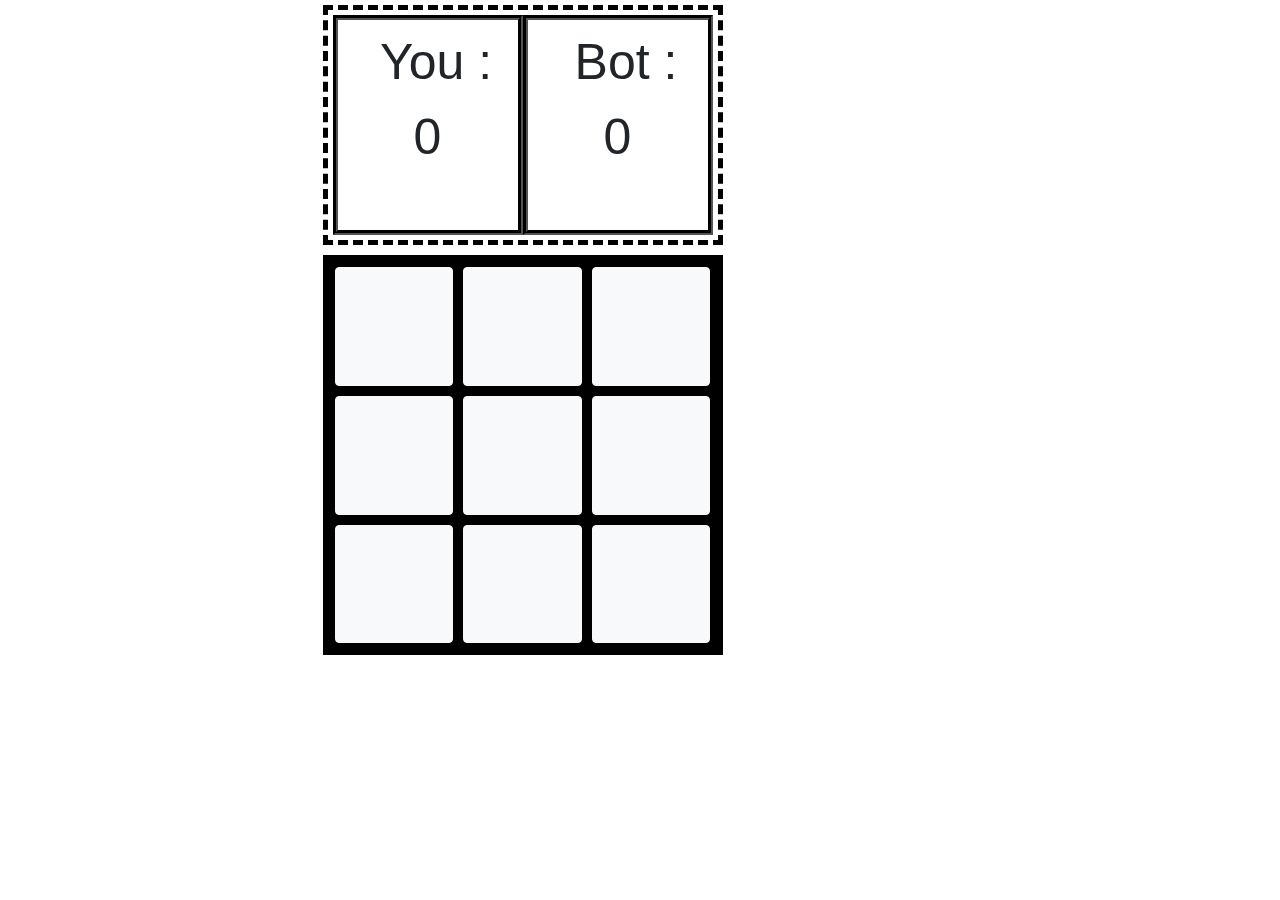
<file: index.html>
<!DOCTYPE html>
<html lang="en">
<head>
    <meta charset="UTF-8">
    <meta name="viewport" content="width=device-width, initial-scale=1.0">
    <link rel="stylesheet" href="ttt.css">
    <link rel="stylesheet" href="https://stackpath.bootstrapcdn.com/bootstrap/4.5.0/css/bootstrap.min.css">
    <script src="https://ajax.googleapis.com/ajax/libs/jquery/3.5.1/jquery.min.js"></script>
   <script src="ttt.js">
   </script>
    <title>Tic-Tac-Toe</title>
</head>
<body>
<div class="bc">
    <div class="bla"></div>
    <div id="tb">
        <div id="ytb"><p class="para"><span id="yname">You</span> :<br> <span id="ytr">0</span></p></div>
        <div id="btb"><p class="para"><span id="bname">Bot</span> :<br> <span id="btr">0</span></p></div>
    </div>
    <div class="bla"></div>
    <div class="bla"></div>
    <div class="gc">
         <div id="bb1" class="boxbox"><button id="b1" class="btn btn-light"onclick="ticbox1()"></button></div>
         <div id="bb2" class="boxbox"><button id="b2" class="btn btn-light"onclick="ticbox1()"></button></div>
         <div id="bb3" class="boxbox"><button id="b3" class="btn btn-light"onclick="ticbox1()"></button></div>
         <div id="bb4" class="boxbox"><button id="b4" class="btn btn-light"onclick="ticbox1()"></button></div>
         <div id="bb5" class="boxbox"><button id="b5" class="btn btn-light"onclick="ticbox1()"></button></div>
         <div id="bb6" class="boxbox"><button id="b6" class="btn btn-light"onclick="ticbox1()"></button></div>
         <div id="bb7" class="boxbox"><button id="b7" class="btn btn-light"onclick="ticbox1()"></button></div>
         <div id="bb8" class="boxbox"><button id="b8" class="btn btn-light"onclick="ticbox1()"></button></div>
         <div id="bb9" class="boxbox"><button id="b9" class="btn btn-light"onclick="ticbox1()"></button></div>
    </div>
    <div class="bla"></div>
    <div class="bla"></div>
    <div class="bla"></div>
    <div class="bla"></div>
</div>
</body>
</html>
</file>
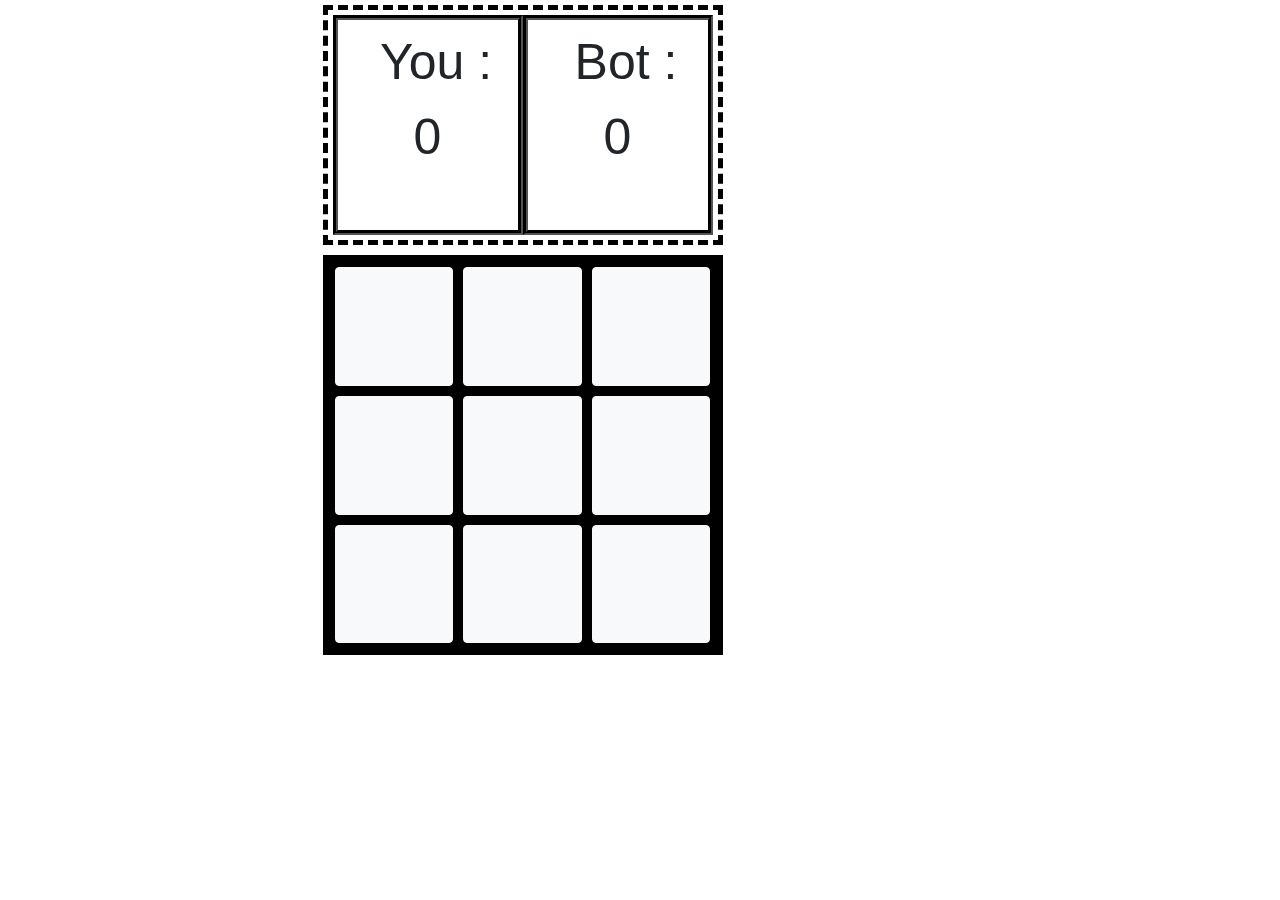
<file: index.html.htm>
<!DOCTYPE html>
<html lang="en">
<head>
    <meta charset="UTF-8">
    <meta name="viewport" content="width=device-width, initial-scale=1.0">
    <link rel="stylesheet" href="ttt.css">
    <link rel="stylesheet" href="https://stackpath.bootstrapcdn.com/bootstrap/4.5.0/css/bootstrap.min.css">
    <script src="https://ajax.googleapis.com/ajax/libs/jquery/3.5.1/jquery.min.js"></script>
   <script src="ttt.js">
   </script>
    <title>Document</title>
</head>
<body>
<div class="bc">
    <div class="bla"></div>
    <div id="tb">
        <div id="ytb"><p class="para"><span id="yname">You</span> :<br> <span id="ytr">0</span></p></div>
        <div id="btb"><p class="para"><span id="bname">Bot</span> :<br> <span id="btr">0</span></p></div>
    </div>
    <div class="bla"></div>
    <div class="bla"></div>
    <div class="gc">
         <div id="bb1" class="boxbox"><button id="b1" class="btn btn-light"onclick="ticbox1()"></button></div>
         <div id="bb2" class="boxbox"><button id="b2" class="btn btn-light"onclick="ticbox1()"></button></div>
         <div id="bb3" class="boxbox"><button id="b3" class="btn btn-light"onclick="ticbox1()"></button></div>
         <div id="bb4" class="boxbox"><button id="b4" class="btn btn-light"onclick="ticbox1()"></button></div>
         <div id="bb5" class="boxbox"><button id="b5" class="btn btn-light"onclick="ticbox1()"></button></div>
         <div id="bb6" class="boxbox"><button id="b6" class="btn btn-light"onclick="ticbox1()"></button></div>
         <div id="bb7" class="boxbox"><button id="b7" class="btn btn-light"onclick="ticbox1()"></button></div>
         <div id="bb8" class="boxbox"><button id="b8" class="btn btn-light"onclick="ticbox1()"></button></div>
         <div id="bb9" class="boxbox"><button id="b9" class="btn btn-light"onclick="ticbox1()"></button></div>
    </div>
    <div class="bla"></div>
    <div class="bla"></div>
    <div class="bla"></div>
    <div class="bla"></div>
</div>
</body>
</html>
</file>
<file: ttt.css>
.bc{
    background-size: inherit;
    display: grid;
    grid-template-columns: 25% 400px 25%;
    grid-template-rows:40% 400px 25%;
}
.gc{
    background-color:black;
    display:grid;
    grid-template-columns: 33.33% 33.33% 33.33%;
    grid-template-rows: 33.33% 33.33% 33.33%;
    margin: auto;
    height: 400px;
    width: 400px;
    border: 2px solid black;
}
.Ximg{
    size: inherit;
}
.oimg{
    size: inherit;
}
button{
    width: 100%;
    height: 100%; 
}
img{
    height: 100%;
}
div{
    display: inline-block;
    padding: 5px;
}
#tb{
    display: flex;
    flex-wrap: wrap;
    border: 5px dashed Black;
    margin-bottom: 10px;
}
#btb,#ytb{
    margin: auto;
    display: inline-block;
    height: 100%;
    width: 50%;
    border: 5px groove black;
}
.para{
    text-align: center;
    font-size:50px
}
#yname,#bname{
    padding-left: 10%;
}
</file>
